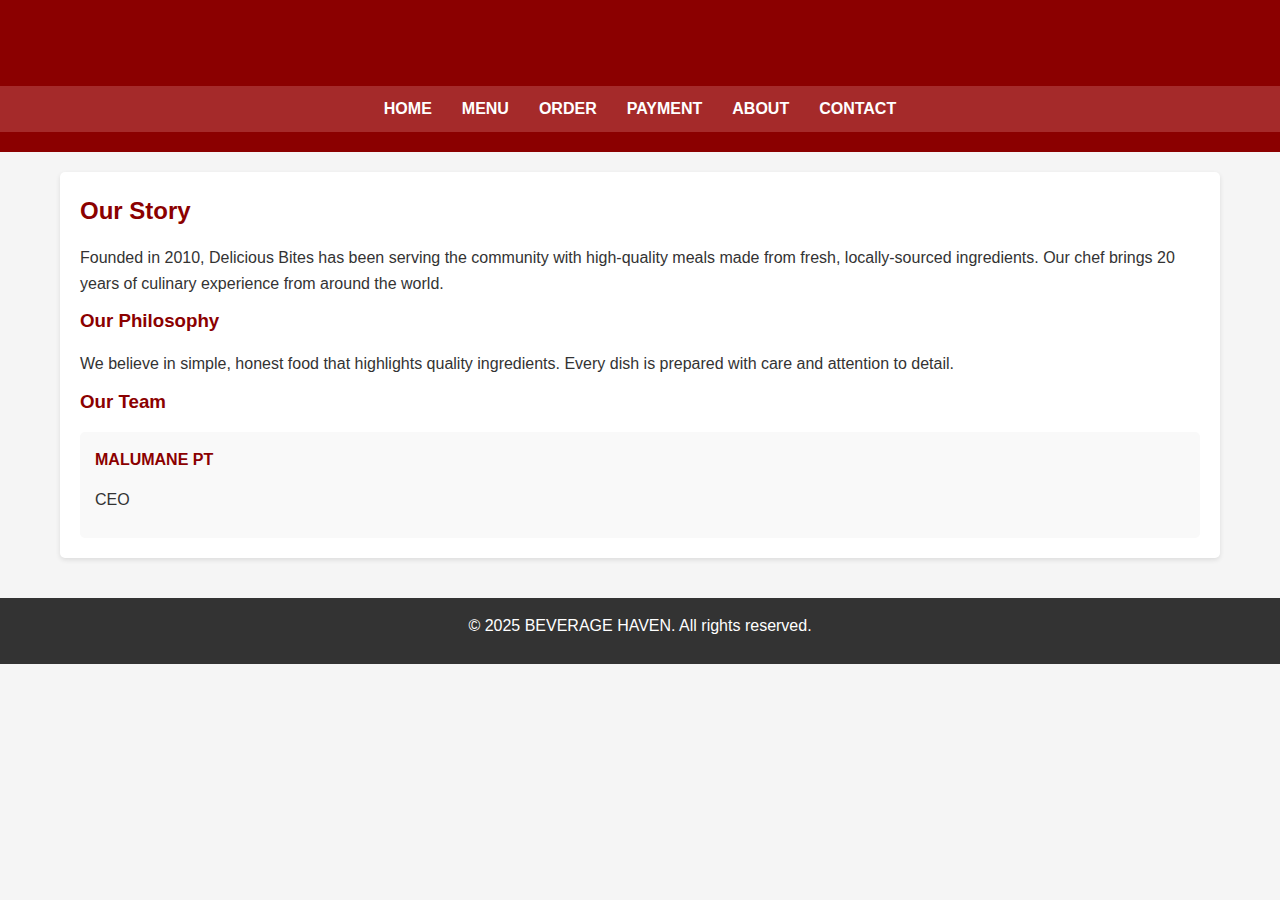
<file: about.html>
<!DOCTYPE html>
<html lang="en">
<head>
    <meta charset="UTF-8">
    <meta name="viewport" content="width=device-width, initial-scale=1.0">
    <title>DELICIOUS BITES - About</title>
    <link rel="stylesheet" href="style.css">
</head>
<body>
    <header>
        <h1>DELICIOUS BITES</h1>
        <nav>
            <a href="index.html">HOME</a>
            <a href="menu.html">MENU</a>
            <a href="order.html">ORDER</a>
            <a href="payment.html">PAYMENT</a>
            <a href="about.html">ABOUT</a>
            <a href="contact.html">CONTACT</a>
        </nav>
    </header>

    <main>
        <section class="about">
            <h2>Our Story</h2>
            <p>Founded in 2010, Delicious Bites has been serving the community with high-quality meals made from fresh, locally-sourced ingredients. Our chef brings 20 years of culinary experience from around the world.</p>
            
            <h3>Our Philosophy</h3>
            <p>We believe in simple, honest food that highlights quality ingredients. Every dish is prepared with care and attention to detail.</p>
            
            <h3>Our Team</h3>
            <div class="team">
                <div class="member">
                    <h4>MALUMANE PT</h4>
                    <p>CEO</p>
                </div>
              
        </section>
    </main>

    <footer>
        <p>&copy; 2025 BEVERAGE HAVEN. All rights reserved.</p>
    </footer>
</body>
</html>
</file>
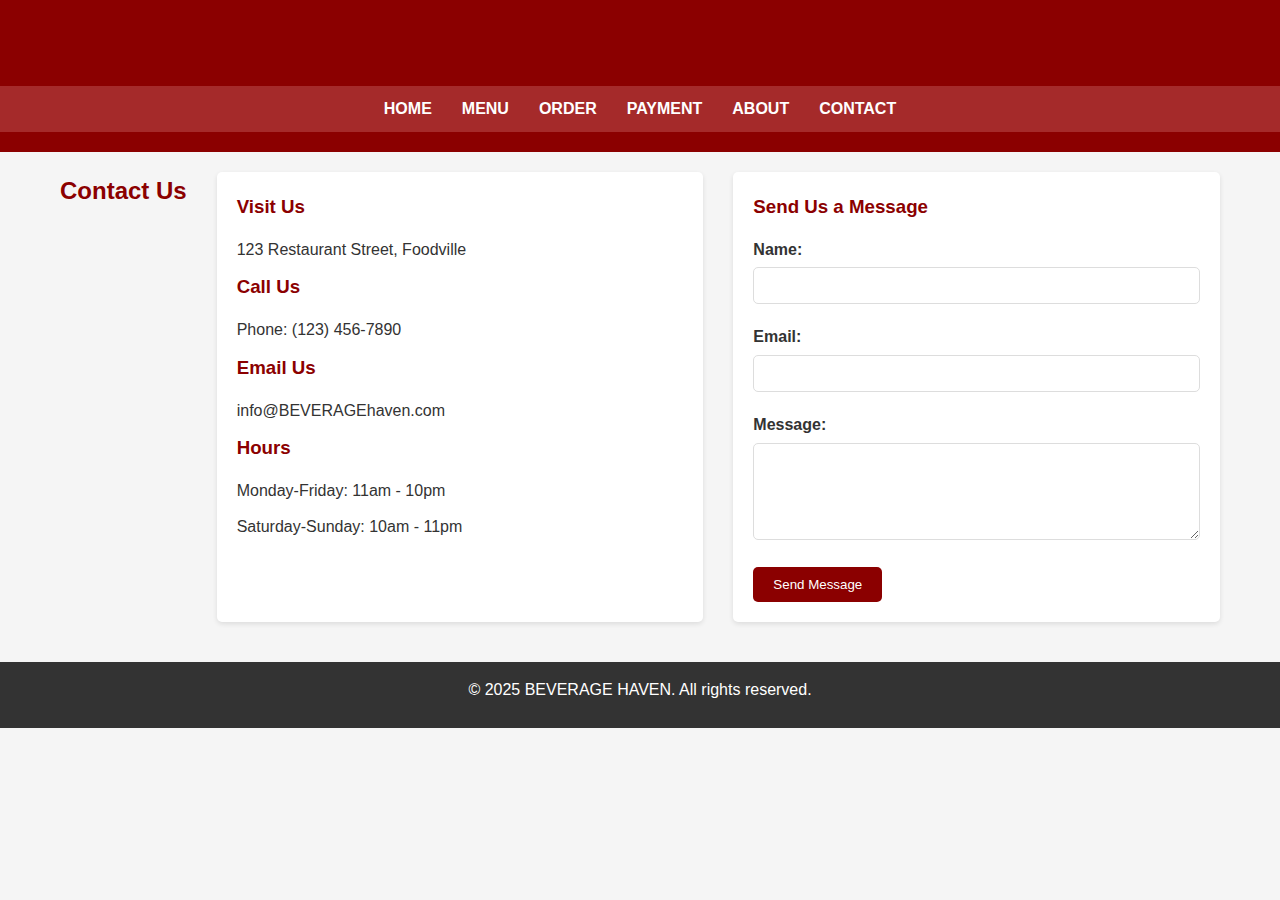
<file: contact.html>
<!DOCTYPE html>
<html lang="en">
<head>
    <meta charset="UTF-8">
    <meta name="viewport" content="width=device-width, initial-scale=1.0">
    <title>DELICIOUS BITES - Contact</title>
    <link rel="stylesheet" href="style.css">
</head>
<body>
    <header>
        <h1>DELICIOUS BITES</h1>
        <nav>
            <a href="index.html">HOME</a>
            <a href="menu.html">MENU</a>
            <a href="order.html">ORDER</a>
            <a href="payment.html">PAYMENT</a>
            <a href="about.html">ABOUT</a>
            <a href="contact.html">CONTACT</a>
        </nav>
    </header>

    <main>
        <section class="contact">
            <h2>Contact Us</h2>
            
            <div class="contact-info">
                <h3>Visit Us</h3>
                <p>123 Restaurant Street, Foodville</p>
                
                <h3>Call Us</h3>
                <p>Phone: (123) 456-7890</p>
                
                <h3>Email Us</h3>
                <p>info@BEVERAGEhaven.com</p>
                
                <h3>Hours</h3>
                <p>Monday-Friday: 11am - 10pm</p>
                <p>Saturday-Sunday: 10am - 11pm</p>
            </div>
            
            <div class="contact-form">
                <h3>Send Us a Message</h3>
                <form id="contactForm">
                    <div class="form-group">
                        <label for="contactName">Name:</label>
                        <input type="text" id="contactName" required>
                    </div>
                    
                    <div class="form-group">
                        <label for="contactEmail">Email:</label>
                        <input type="email" id="contactEmail" required>
                    </div>
                    
                    <div class="form-group">
                        <label for="contactMessage">Message:</label>
                        <textarea id="contactMessage" rows="5" required></textarea>
                    </div>
                    
                    <button type="submit" class="btn">Send Message</button>
                </form>
            </div>
        </section>
    </main>

    <footer>
        <p>&copy; 2025 BEVERAGE HAVEN. All rights reserved.</p>
    </footer>

    <script src="script.js"></script>
</body>
</html>
</file>
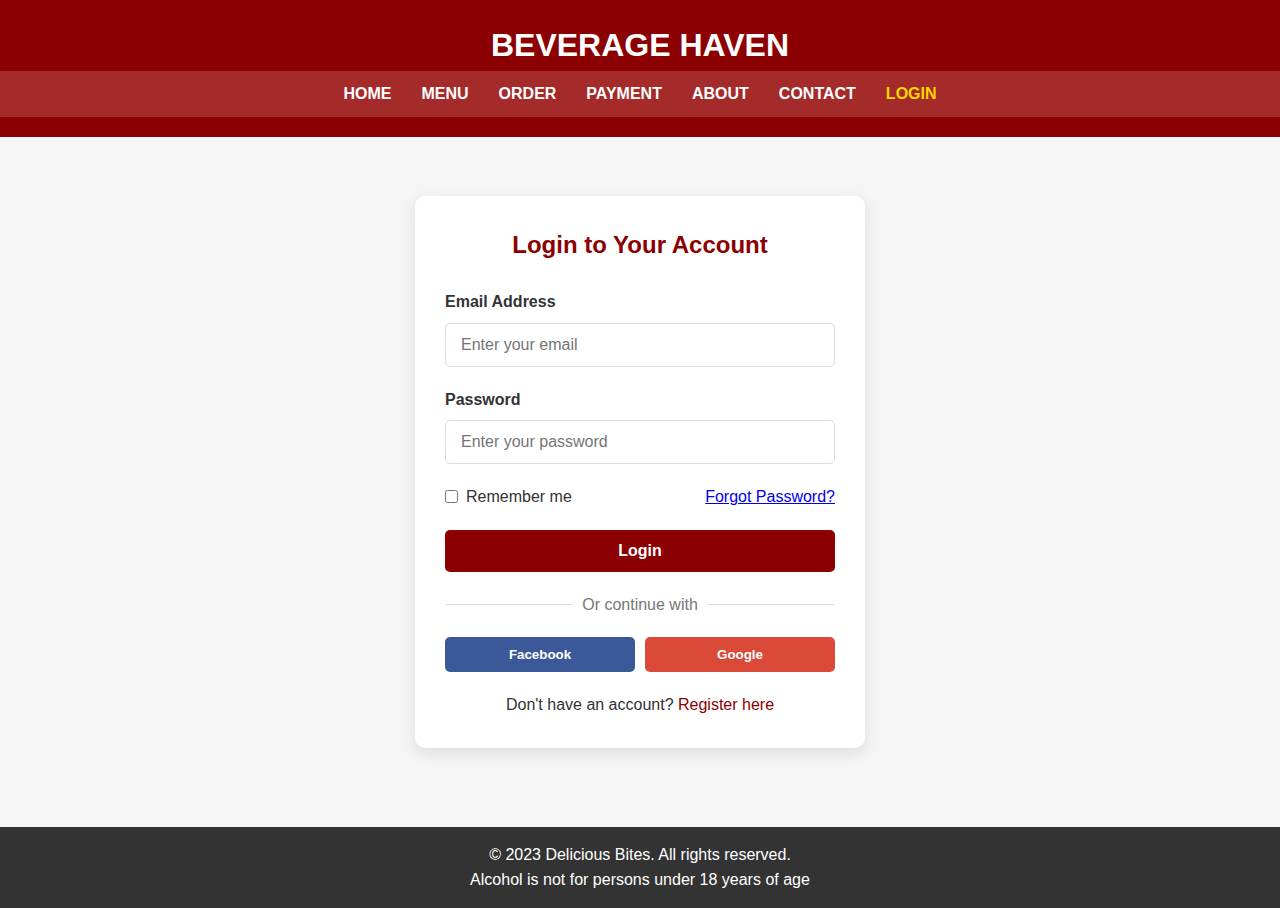
<file: LOGIN.html>
<!DOCTYPE html>
<html lang="en">
<head>
    <meta charset="UTF-8">
    <meta name="viewport" content="width=device-width, initial-scale=1.0">
    <title>BEVERAGE HAVEN - Login</title>
    <style>
        * {
            margin: 0;
            padding: 0;
            box-sizing: border-box;
            font-family: 'Arial', sans-serif;
        }
        
        body {
            background-color: #f5f5f5;
            color: #333;
            line-height: 1.6;
        }
        
        header {
            background-color: #8B0000;
            color: white;
            padding: 20px 0;
            text-align: center;
        }
        
        nav {
            display: flex;
            justify-content: center;
            background-color: #A52A2A;
            padding: 10px 0;
        }
        
        nav a {
            color: white;
            text-decoration: none;
            margin: 0 15px;
            font-weight: bold;
            transition: color 0.3s;
        }
        
        nav a:hover {
            color: #FFD700;
        }

        .container {
            max-width: 1200px;
            margin: 0 auto;
            padding: 20px;
        }

        .login-container {
            display: flex;
            justify-content: center;
            align-items: center;
            min-height: 70vh;
            padding: 20px;
        }

        .login-form {
            background-color: white;
            padding: 30px;
            border-radius: 10px;
            box-shadow: 0 5px 15px rgba(0, 0, 0, 0.1);
            width: 100%;
            max-width: 450px;
        }

        .login-form h2 {
            text-align: center;
            margin-bottom: 25px;
            color: #8B0000;
        }

        .form-group {
            margin-bottom: 20px;
        }

        .form-group label {
            display: block;
            margin-bottom: 8px;
            font-weight: bold;
        }

        .form-group input {
            width: 100%;
            padding: 12px 15px;
            border: 1px solid #ddd;
            border-radius: 5px;
            font-size: 16px;
        }

        .btn {
            background-color: #8B0000;
            color: white;
            border: none;
            padding: 12px 20px;
            width: 100%;
            cursor: pointer;
            border-radius: 5px;
            font-size: 16px;
            font-weight: bold;
            transition: background-color 0.3s;
        }

        .btn:hover {
            background-color: #A52A2A;
        }

        .form-footer {
            text-align: center;
            margin-top: 20px;
        }

        .form-footer a {
            color: #8B0000;
            text-decoration: none;
        }

        .form-footer a:hover {
            text-decoration: underline;
        }

        .remember-forgot {
            display: flex;
            justify-content: space-between;
            align-items: center;
            margin-bottom: 20px;
        }

        .remember-forgot label {
            display: flex;
            align-items: center;
        }

        .remember-forgot input {
            margin-right: 8px;
        }

        footer {
            background-color: #333;
            color: white;
            text-align: center;
            padding: 15px 0;
            margin-top: 20px;
        }

        .social-login {
            margin: 20px 0;
            text-align: center;
        }

        .social-buttons {
            display: flex;
            justify-content: space-between;
            gap: 10px;
            margin-top: 10px;
        }

        .social-btn {
            flex: 1;
            padding: 10px;
            border: none;
            border-radius: 5px;
            color: white;
            font-weight: bold;
            cursor: pointer;
        }

        .fb-btn {
            background-color: #3b5998;
        }

        .google-btn {
            background-color: #db4a39;
        }

        .divider {
            display: flex;
            align-items: center;
            margin: 20px 0;
        }

        .divider::before,
        .divider::after {
            content: "";
            flex: 1;
            border-bottom: 1px solid #ddd;
        }

        .divider span {
            padding: 0 10px;
            color: #777;
        }

        @media (max-width: 768px) {
            nav {
                flex-direction: column;
                align-items: center;
            }
            
            nav a {
                margin: 5px 0;
            }
            
            .remember-forgot {
                flex-direction: column;
                align-items: flex-start;
                gap: 10px;
            }
            
            .social-buttons {
                flex-direction: column;
                gap: 10px;
            }
        }
    </style>
</head>
<body>
    <header>
        <h1>BEVERAGE HAVEN</h1>
        <nav>
            <a href="index.html">HOME</a>
            <a href="menu.html">MENU</a>
            <a href="order.html">ORDER</a>
            <a href="payment.html">PAYMENT</a>
            <a href="about.html">ABOUT</a>
            <a href="contact.html">CONTACT</a>
            <a href="login.html" style="color: #FFD700;">LOGIN</a>
        </nav>
    </header>

    <div class="container">
        <div class="login-container">
            <div class="login-form">
                <h2>Login to Your Account</h2>
                <form id="loginForm">
                    <div class="form-group">
                        <label for="email">Email Address</label>
                        <input type="email" id="email" placeholder="Enter your email" required>
                    </div>
                    
                    <div class="form-group">
                        <label for="password">Password</label>
                        <input type="password" id="password" placeholder="Enter your password" required>
                    </div>
                    
                    <div class="remember-forgot">
                        <label>
                            <input type="checkbox" id="remember">
                            Remember me
                        </label>
                        <a href="forgot-password.html">Forgot Password?</a>
                    </div>
                    
                    <button type="submit" class="btn">Login</button>
                    
                    <div class="divider">
                        <span>Or continue with</span>
                    </div>
                    
                    <div class="social-login">
                        <div class="social-buttons">
                            <button type="button" class="social-btn fb-btn">Facebook</button>
                            <button type="button" class="social-btn google-btn">Google</button>
                        </div>
                    </div>
                    
                    <div class="form-footer">
                        <p>Don't have an account? <a href="register.html">Register here</a></p>
                    </div>
                </form>
            </div>
        </div>
    </div>

    <footer>
        <p>&copy; 2023 Delicious Bites. All rights reserved.</p>
        <p>Alcohol is not for persons under 18 years of age</p>
    </footer>

    <script>
        document.addEventListener('DOMContentLoaded', function() {
            const loginForm = document.getElementById('loginForm');
            
            loginForm.addEventListener('submit', function(e) {
                e.preventDefault();
                
                const email = document.getElementById('email').value;
                const password = document.getElementById('password').value;
                
                // Simple validation
                if (!email || !password) {
                    alert('Please fill in all fields');
                    return;
                }
                
                // Email validation
                const emailRegex = /^[^\s@]+@[^\s@]+\.[^\s@]+$/;
                if (!emailRegex.test(email)) {
                    alert('Please enter a valid email address');
                    return;
                }
                
                // In a real application, you would send this data to a server
                // For demonstration, we'll just show a success message
                alert('Login successful! Redirecting to homepage...');
                
                // Redirect to homepage after successful login
                setTimeout(function() {
                    window.location.href = 'index.html';
                }, 1000);
            });
            
            // Social login buttons
            document.querySelector('.fb-btn').addEventListener('click', function() {
                alert('Facebook login selected. This would redirect to Facebook OAuth in a real application.');
            });
            
            document.querySelector('.google-btn').addEventListener('click', function() {
                alert('Google login selected. This would redirect to Google OAuth in a real application.');
            });
        });
    </script>
</body>
</html>
</file>
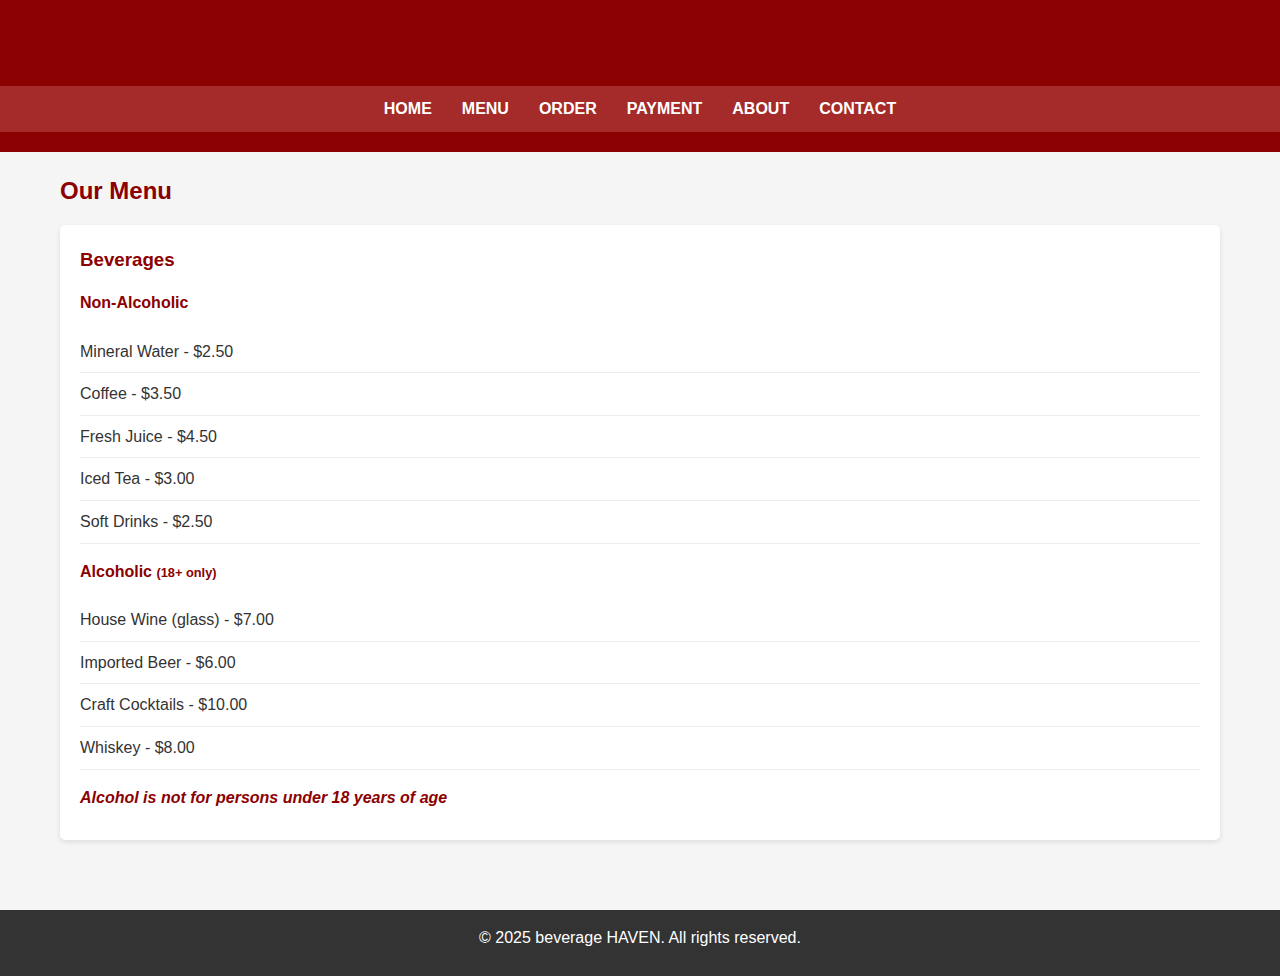
<file: menu.html>
<!DOCTYPE html>
<html lang="en">
<head>
    <meta charset="UTF-8">
    <meta name="viewport" content="width=device-width, initial-scale=1.0">
    <title>beverage HAVEN - Menu</title>
    <link rel="stylesheet" href="style.css">
</head>
<body>
    <header>
        <h1>DELICIOUS BITES</h1>
        <nav>
            <a href="index.html">HOME</a>
            <a href="menu.html">MENU</a>
            <a href="order.html">ORDER</a>
            <a href="payment.html">PAYMENT</a>
            <a href="about.html">ABOUT</a>
            <a href="contact.html">CONTACT</a>
        </nav>
    </header>

    <main>
        <section class="menu">
            <h2>Our Menu</h2>
            
            
            <div class="category">
                <h3>Beverages</h3>
                <h4>Non-Alcoholic</h4>
                <ul>
                    <li>Mineral Water - $2.50</li>
                    <li>Coffee - $3.50</li>
                    <li>Fresh Juice - $4.50</li>
                    <li>Iced Tea - $3.00</li>
                    <li>Soft Drinks - $2.50</li>
                </ul>
                
                <h4>Alcoholic <span class="warning">(18+ only)</span></h4>
                <ul class="alcohol">
                    <li>House Wine (glass) - $7.00</li>
                    <li>Imported Beer - $6.00</li>
                    <li>Craft Cocktails - $10.00</li>
                    <li>Whiskey - $8.00</li>
                </ul>
                <p class="warning-text">Alcohol is not for persons under 18 years of age</p>
            </div>
        </section>
    </main>

    <footer>
        <p>&copy; 2025 beverage HAVEN. All rights reserved.</p>
    </footer>
</body>
</html>
</file>
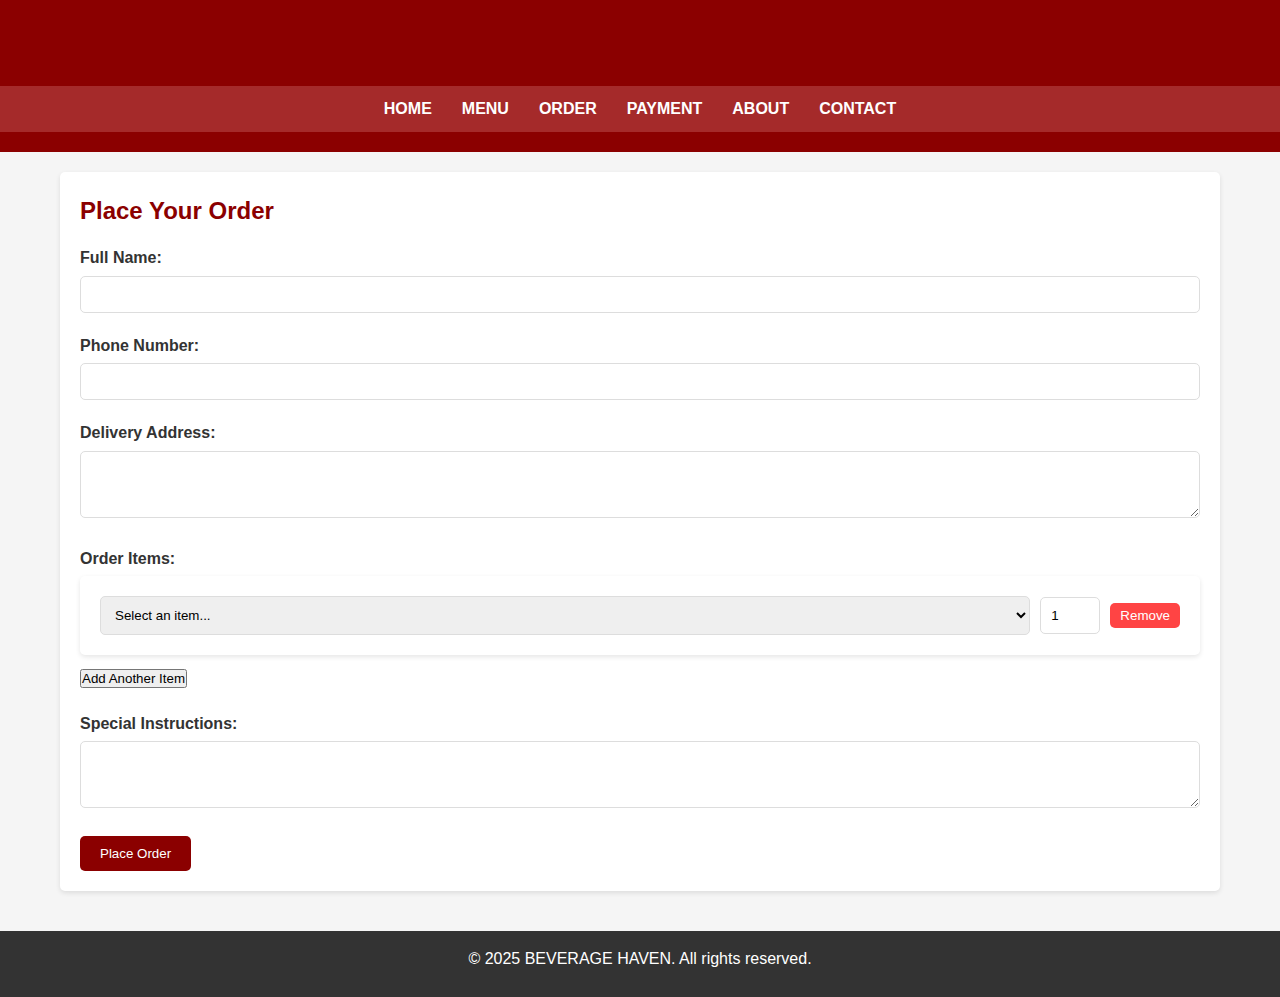
<file: order.html>
<!DOCTYPE html>
<html lang="en">
<head>
    <meta charset="UTF-8">
    <meta name="viewport" content="width=device-width, initial-scale=1.0">
    <title>DELICIOUS BITES - Order</title>
    <link rel="stylesheet" href="style.css">
</head>
<body>
    <header>
        <h1>DELICIOUS BITES</h1>
        <nav>
            <a href="index.html">HOME</a>
            <a href="menu.html">MENU</a>
            <a href="order.html">ORDER</a>
            <a href="payment.html">PAYMENT</a>
            <a href="about.html">ABOUT</a>
            <a href="contact.html">CONTACT</a>
        </nav>
    </header>

    <main>
        <section class="order-form">
            <h2>Place Your Order</h2>
            <form id="orderForm">
                <div class="form-group">
                    <label for="name">Full Name:</label>
                    <input type="text" id="name" required>
                </div>
                
                <div class="form-group">
                    <label for="phone">Phone Number:</label>
                    <input type="tel" id="phone" required>
                </div>
                
                <div class="form-group">
                    <label for="address">Delivery Address:</label>
                    <textarea id="address" rows="3" required></textarea>
                </div>
                
                <div class="form-group">
                    <label>Order Items:</label>
                    <div class="order-items">
                        <div class="item">
                            <select class="item-select">
                                <option value="">Select an item...</option>
                                <option value="Grilled Salmon">Grilled Salmon - $18.99</option>
                                <option value="Beef Tenderloin">Beef Tenderloin - $24.99</option>
                                <option value="Water">Mineral Water - $2.50</option>
                                <option value="Coffee">Coffee - $3.50</option>
                                <option value="Juice">Fresh Juice - $4.50</option>
                                <option value="Wine">House Wine - $7.00</option>
                                <option value="Beer">Imported Beer - $6.00</option>
                            </select>
                            <input type="number" class="quantity" min="1" value="1">
                            <button type="button" class="remove-btn">Remove</button>
                        </div>
                    </div>
                    <button type="button" id="addItem">Add Another Item</button>
                </div>
                
                <div class="form-group">
                    <label for="notes">Special Instructions:</label>
                    <textarea id="notes" rows="3"></textarea>
                </div>
                
                <div class="form-group age-verify" id="ageVerify" style="display: none;">
                    <label>
                        <input type="checkbox" id="ageCheck"> I confirm I am 18 years or older
                    </label>
                </div>
                
                <button type="submit" class="btn">Place Order</button>
            </form>
        </section>
    </main>

    <footer>
        <p>&copy; 2025 BEVERAGE HAVEN. All rights reserved.</p>
    </footer>

    <script src="script.js"></script>
</body>
</html>
</file>
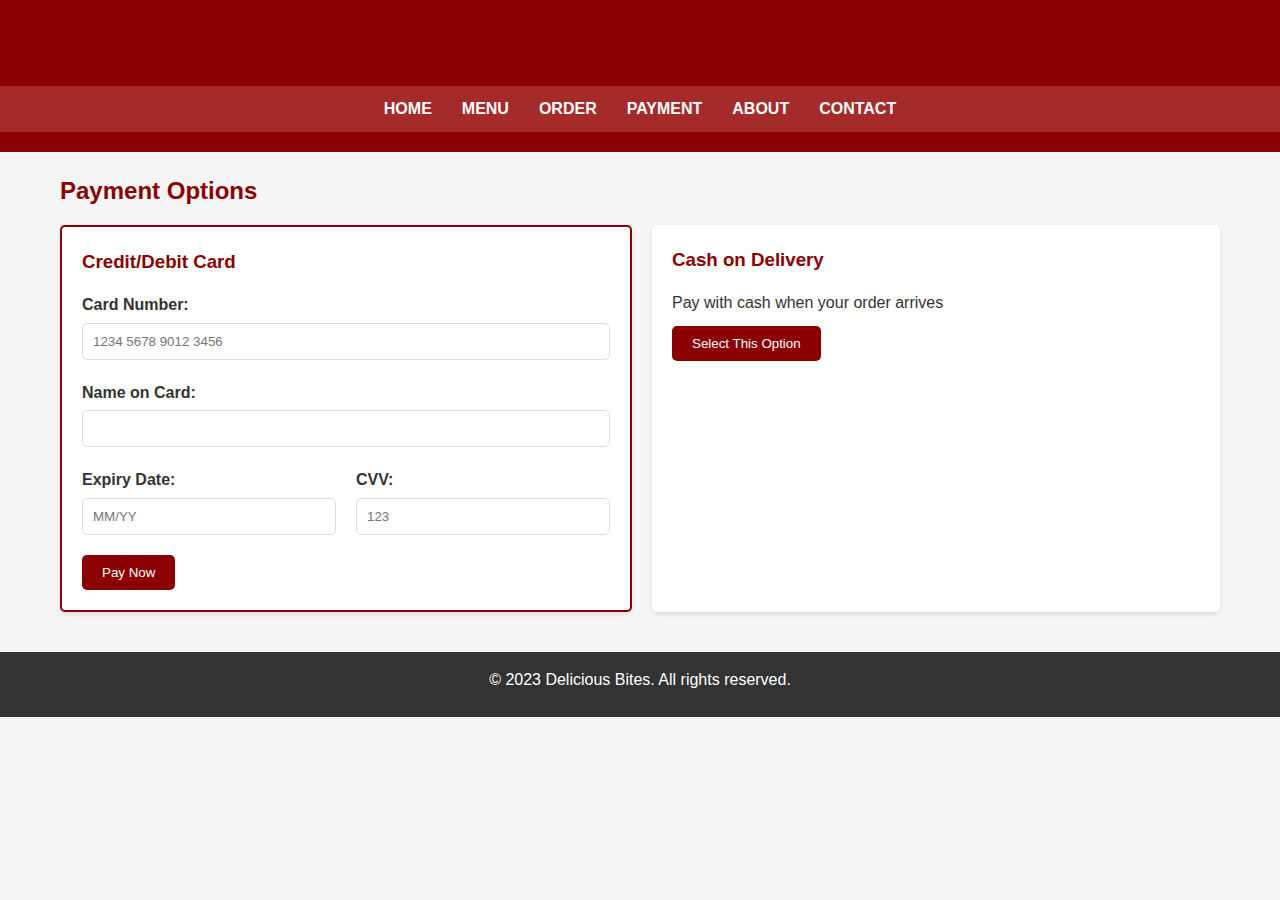
<file: payment.html>
<!DOCTYPE html>
<html lang="en">
<head>
    <meta charset="UTF-8">
    <meta name="viewport" content="width=device-width, initial-scale=1.0">
    <title>DELICIOUS BITES - Payment</title>
    <link rel="stylesheet" href="style.css">
</head>
<body>
    <header>
        <h1>DELICIOUS BITES</h1>
        <nav>
            <a href="index.html">HOME</a>
            <a href="menu.html">MENU</a>
            <a href="order.html">ORDER</a>
            <a href="payment.html">PAYMENT</a>
            <a href="about.html">ABOUT</a>
            <a href="contact.html">CONTACT</a>
        </nav>
    </header>

    <main>
        <section class="payment">
            <h2>Payment Options</h2>
            
            <div class="payment-methods">
                <div class="method active" id="card">
                    <h3>Credit/Debit Card</h3>
                    <form id="cardForm">
                        <div class="form-group">
                            <label for="cardNumber">Card Number:</label>
                            <input type="text" id="cardNumber" placeholder="1234 5678 9012 3456" required>
                        </div>
                        
                        <div class="form-group">
                            <label for="cardName">Name on Card:</label>
                            <input type="text" id="cardName" required>
                        </div>
                        
                        <div class="form-row">
                            <div class="form-group">
                                <label for="expiry">Expiry Date:</label>
                                <input type="text" id="expiry" placeholder="MM/YY" required>
                            </div>
                            
                            <div class="form-group">
                                <label for="cvv">CVV:</label>
                                <input type="text" id="cvv" placeholder="123" required>
                            </div>
                        </div>
                        
                        <button type="submit" class="btn">Pay Now</button>
                    </form>
                </div>
                
                <div class="method" id="cash">
                    <h3>Cash on Delivery</h3>
                    <p>Pay with cash when your order arrives</p>
                    <button class="btn">Select This Option</button>
                </div>
            </div>
        </section>
    </main>

    <footer>
        <p>&copy; 2023 Delicious Bites. All rights reserved.</p>
    </footer>

    <script src="script.js"></script>
</body>
</html>
</file>
<file: style.css>
/* Global Styles */
* {
    margin: 0;
    padding: 0;
    box-sizing: border-box;
    font-family: 'Arial', sans-serif;
}

body {
    background-color: #f5f5f5;
    color: #333;
    line-height: 1.6;
}

header {
    background-color: #8B0000;
    color: white;
    padding: 20px 0;
    text-align: center;
}

nav {
    display: flex;
    justify-content: center;
    background-color: #A52A2A;
    padding: 10px 0;
}

nav a {
    color: white;
    text-decoration: none;
    margin: 0 15px;
    font-weight: bold;
    transition: color 0.3s;
}

nav a:hover {
    color: #FFD700;
}

main {
    padding: 20px;
    max-width: 1200px;
    margin: 0 auto;
}

footer {
    background-color: #333;
    color: white;
    text-align: center;
    padding: 15px 0;
    margin-top: 20px;
}

h1, h2, h3, h4 {
    margin-bottom: 15px;
    color: #8B0000;
}

p {
    margin-bottom: 10px;
}

.btn {
    background-color: #8B0000;
    color: white;
    border: none;
    padding: 10px 20px;
    cursor: pointer;
    border-radius: 5px;
    transition: background-color 0.3s;
}

.btn:hover {
    background-color: #A52A2A;
}

/* Home Page Styles */
.hero {
    text-align: center;
    padding: 50px 20px;
    background-color: #FFD700;
    color: #333;
    margin-bottom: 30px;
    border-radius: 5px;
}

.featured {
    margin-bottom: 30px;
}

.items {
    display: flex;
    justify-content: space-between;
    flex-wrap: wrap;
    gap: 20px;
}

.item {
    background-color: white;
    padding: 20px;
    border-radius: 5px;
    box-shadow: 0 2px 5px rgba(0,0,0,0.1);
    flex: 1;
    min-width: 250px;
}

/* Menu Page Styles */
.menu {
    margin-bottom: 30px;
}

.category {
    background-color: white;
    padding: 20px;
    margin-bottom: 20px;
    border-radius: 5px;
    box-shadow: 0 2px 5px rgba(0,0,0,0.1);
}

.category ul {
    list-style-type: none;
    margin-bottom: 15px;
}

.category li {
    padding: 8px 0;
    border-bottom: 1px solid #eee;
}

.warning {
    color: #8B0000;
    font-size: 0.8em;
}

.warning-text {
    color: #8B0000;
    font-weight: bold;
    font-style: italic;
}

/* Order Page Styles */
.order-form {
    background-color: white;
    padding: 20px;
    border-radius: 5px;
    box-shadow: 0 2px 5px rgba(0,0,0,0.1);
}

.form-group {
    margin-bottom: 20px;
}

.form-group label {
    display: block;
    margin-bottom: 5px;
    font-weight: bold;
}

.form-group input,
.form-group textarea,
.form-group select {
    width: 100%;
    padding: 10px;
    border: 1px solid #ddd;
    border-radius: 5px;
}

.form-row {
    display: flex;
    gap: 20px;
}

.form-row .form-group {
    flex: 1;
}

.order-items .item {
    display: flex;
    gap: 10px;
    margin-bottom: 10px;
    align-items: center;
}

.order-items .item-select {
    flex: 2;
}

.order-items .quantity {
    flex: 1;
    max-width: 60px;
}

.remove-btn {
    background-color: #ff4444;
    color: white;
    border: none;
    padding: 5px 10px;
    border-radius: 5px;
    cursor: pointer;
}

.age-verify {
    padding: 15px;
    background-color: #fff8e1;
    border-radius: 5px;
}

/* Payment Page Styles */
.payment-methods {
    display: flex;
    gap: 20px;
    flex-wrap: wrap;
}

.method {
    flex: 1;
    min-width: 300px;
    background-color: white;
    padding: 20px;
    border-radius: 5px;
    box-shadow: 0 2px 5px rgba(0,0,0,0.1);
}

.method.active {
    border: 2px solid #8B0000;
}

/* About Page Styles */
.about {
    background-color: white;
    padding: 20px;
    border-radius: 5px;
    box-shadow: 0 2px 5px rgba(0,0,0,0.1);
}

.team {
    display: flex;
    gap: 20px;
    flex-wrap: wrap;
}

.member {
    flex: 1;
    min-width: 200px;
    background-color: #f9f9f9;
    padding: 15px;
    border-radius: 5px;
}

/* Contact Page Styles */
.contact {
    display: flex;
    gap: 30px;
    flex-wrap: wrap;
}

.contact-info, .contact-form {
    flex: 1;
    min-width: 300px;
    background-color: white;
    padding: 20px;
    border-radius: 5px;
    box-shadow: 0 2px 5px rgba(0,0,0,0.1);
}

/* Responsive Styles */
@media (max-width: 768px) {
    nav {
        flex-direction: column;
        align-items: center;
    }
    
    nav a {
        margin: 5px 0;
    }
    
    .items, .team, .contact {
        flex-direction: column;
    }
    
    .item, .member, .contact-info, .contact-form, .method {
        min-width: 100%;
    }
}
</file>
